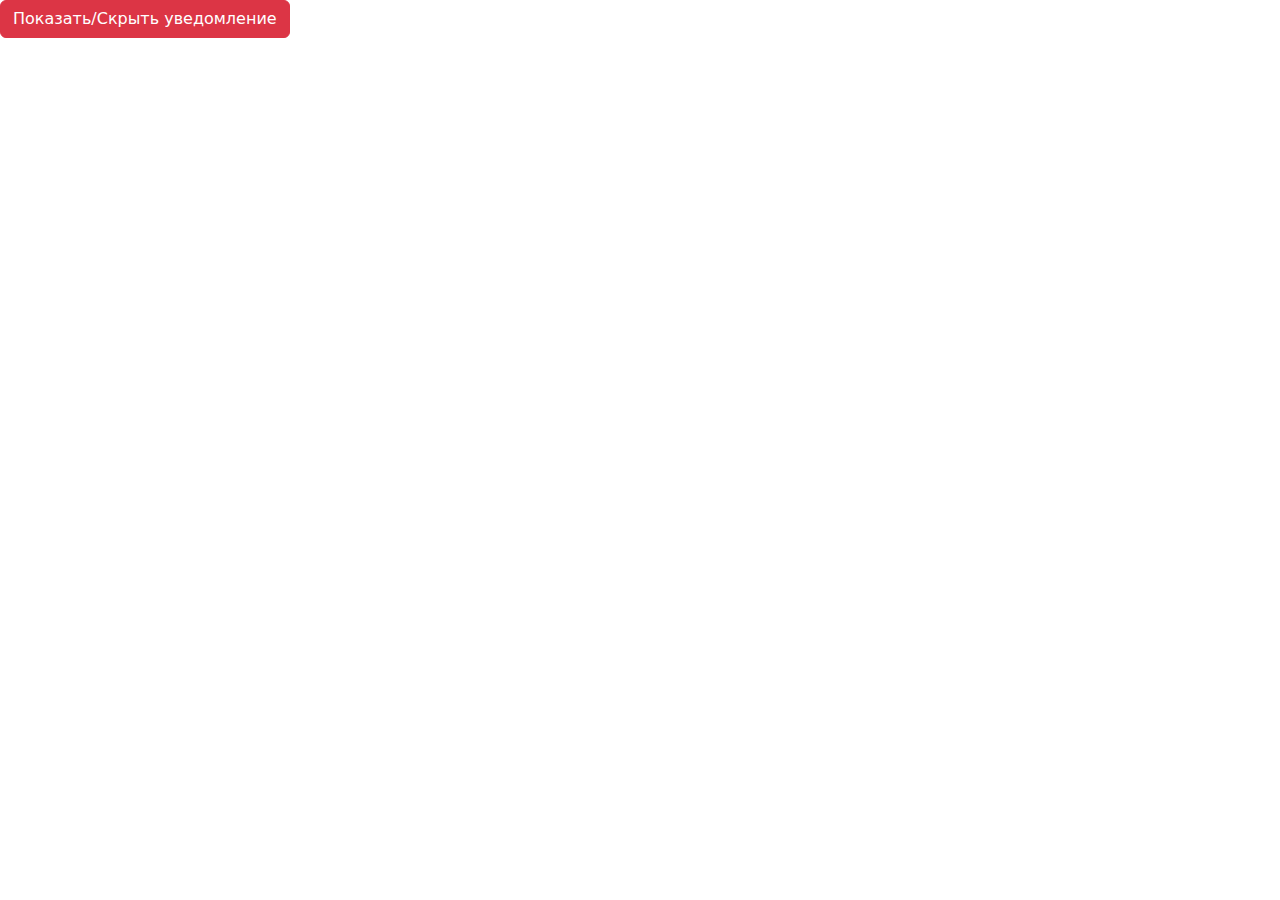
<file: test.html>
<!--<!DOCTYPE html>-->
<!--<html lang="en">-->
<!--<head>-->
<!--    <meta charset="UTF-8">-->
<!--    <meta name="viewport" content="width=device-width, initial-scale=1.0">-->
<!--    <title>Notification Box</title>-->
<!--    &lt;!&ndash; Подключаем стили Bootstrap &ndash;&gt;-->
<!--    <link href="https://cdn.jsdelivr.net/npm/bootstrap@5.0.2/dist/css/bootstrap.min.css" rel="stylesheet">-->
<!--    <style>-->
<!--        /* Дополнительные стили для улучшения внешнего вида блока */-->
<!--        body {-->
<!--            margin: 0;-->
<!--            padding: 0;-->
<!--        }-->
<!--        #notificationBox{-->
<!--            animation: fadeInOut 0.5s ease-in-out;-->
<!--        }-->
<!--        .notification-box {-->
<!--            position: fixed;-->
<!--            top: 0;-->
<!--            right: 0;-->
<!--            background-color: #f8d7da;-->
<!--            padding: 15px;-->
<!--            display: none;-->
<!--        }-->
<!--        .close-btn {-->
<!--            cursor: pointer;-->
<!--        }-->

<!--        @keyframes fadeInOut {-->
<!--            0% {-->
<!--                opacity: 0;-->
<!--                transform: translateY(-20px);-->
<!--            }-->
<!--            100% {-->
<!--                opacity: 1;-->
<!--                transform: translateY(0);-->
<!--            }-->
<!--            /*100% {*/-->
<!--            /*    opacity: 0;*/-->
<!--            /*    transform: translateY(-20px);*/-->
<!--            /*}*/-->
<!--        }-->
<!--    </style>-->
<!--</head>-->
<!--<body>-->
<!--&lt;!&ndash; Кнопка для открытия блока &ndash;&gt;-->
<!--<button type="button" class="btn btn-danger" onclick="toggleNotification()">-->
<!--    Показать/Скрыть уведомление-->
<!--</button>-->

<!--&lt;!&ndash; Блок уведомления &ndash;&gt;-->
<!--<div class="notification-box" id="notificationBox">-->
<!--    <div>-->
<!--        <span class="close-btn" onclick="hideNotification()">Закрыть</span>-->
<!--    </div>-->
<!--    <h5>Важное уведомление</h5>-->
<!--    <p>Lorem ipsum dolor sit amet, consectetur adipiscing elit. <a href="#">Ссылка</a></p>-->
<!--</div>-->
<!--&lt;!&ndash; Подключаем скрипты Bootstrap (необходимы для работы модальных окон) &ndash;&gt;-->
<!--<script src="https://cdn.jsdelivr.net/npm/bootstrap@5.0.2/dist/js/bootstrap.bundle.min.js"></script>-->
<!--<script>-->
<!--    let notificationBox = document.getElementById("notificationBox");-->

<!--    // Функции для отображения и скрытия блока-->
<!--    function toggleNotification() {-->
<!--        if (notificationBox.style.display === "none" || notificationBox.style.display === "") {-->
<!--            showNotification();-->
<!--        } else {-->
<!--            hideNotification();-->
<!--        }-->
<!--    }-->

<!--    function showNotification() {-->
<!--        notificationBox.style.animationDirection = "normal";-->
<!--        notificationBox.style.animationPlayState = "running";-->
<!--        setTimeout(function() {-->
<!--                // notificationBox.style.display = "none";-->
<!--            //     notificationBox.style.animationDirection = "normal";-->
<!--                notificationBox.style.animationPlayState = "paused";-->
<!--            }, 500);-->
<!--        notificationBox.style.display = "block";-->

<!--    }-->

<!--    function hideNotification() {-->
<!--        notificationBox.style.animationDirection = "reverse";-->
<!--        notificationBox.style.animationPlayState = "running";-->
<!--        // После завершения анимации скрыть блок-->
<!--        setTimeout(function() {-->
<!--            notificationBox.style.display = "none";-->
<!--            // notificationBox.style.animationDirection = "normal";-->
<!--            // notificationBox.style.animationPlayState = "paused";-->
<!--        }, 500);-->
<!--    }-->
<!--</script>-->
<!--</body>-->
<!--</html>-->
<!DOCTYPE html>
<html lang="en">
<head>
    <meta charset="UTF-8">
    <meta name="viewport" content="width=device-width, initial-scale=1.0">
    <title>Notification Box</title>
    <!-- Подключаем стили Bootstrap -->
    <link href="https://cdn.jsdelivr.net/npm/bootstrap@5.0.2/dist/css/bootstrap.min.css" rel="stylesheet">
    <style>
        /* Дополнительные стили для улучшения внешнего вида блока */
        body {
            margin: 0;
            padding: 0;
        }
        .notification-box {
            position: fixed;
            top: 0;
            right: 0;
            background-color: #f8d7da;
            padding: 15px;
            display: none;
            transition: opacity 0.5s ease-in-out, transform 0.5s ease-in-out;
            opacity: 0;
            transform: translateY(-20px);
        }
        .close-btn {
            cursor: pointer;
        }
    </style>
</head>
<body>

<!-- Кнопка для открытия блока -->
<button type="button" class="btn btn-danger" onclick="toggleNotification()">
    Показать/Скрыть уведомление
</button>

<!-- Блок уведомления -->
<div class="notification-box" id="notificationBox">
    <div>
        <span class="close-btn" onclick="hideNotification()">Закрыть</span>
    </div>
    <h5>Важное уведомление</h5>
    <p>Lorem ipsum dolor sit amet, consectetur adipiscing elit. <a href="#">Ссылка</a></p>
</div>

<!-- Подключаем скрипты Bootstrap (необходимы для работы модальных окон) -->
<script src="https://cdn.jsdelivr.net/npm/bootstrap@5.0.2/dist/js/bootstrap.bundle.min.js"></script>

<script>
    let notificationBox = document.getElementById("notificationBox");

    // Функции для отображения и скрытия блока
    function toggleNotification() {
        if (notificationBox.style.opacity === "0" || notificationBox.style.opacity === "") {
            showNotification();
        } else {
            hideNotification();
        }
    }

    function showNotification() {
        notificationBox.style.display = "block";
        setTimeout(function() {
            notificationBox.style.opacity = "1";
            notificationBox.style.transform = "translateY(0)";
        }, 0);
    }

    function hideNotification() {
        notificationBox.style.opacity = "0";
        notificationBox.style.transform = "translateY(-20px)";
        setTimeout(function() {
            notificationBox.style.display = "none";
        }, 500);
    }
</script>
</body>
</html>
</file>
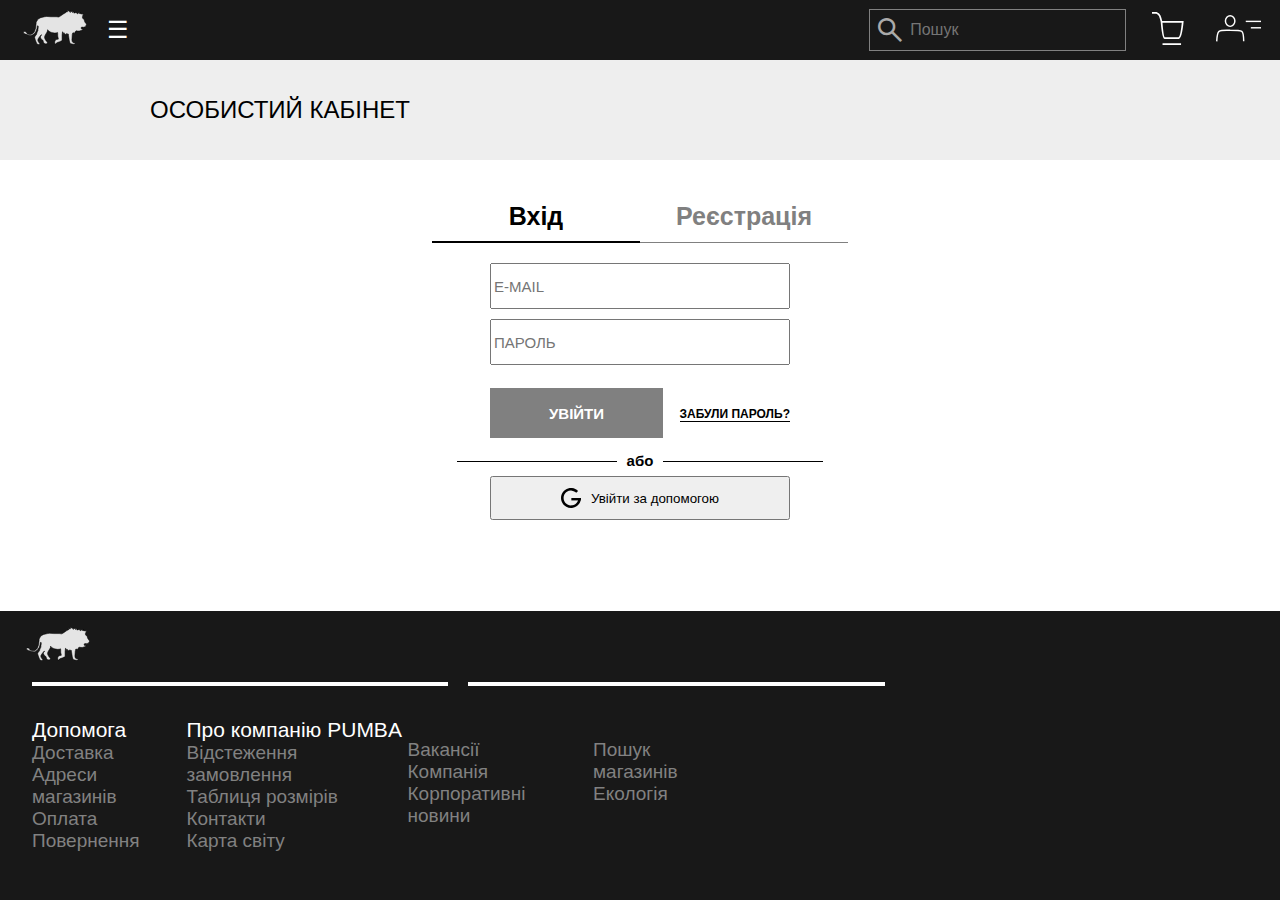
<file: pages/authorisation-page.html>
<!DOCTYPE html>
<html lang="en">
<head>
    <meta charset="UTF-8">
    <meta name="viewport"
          content="width=device-width, user-scalable=no, initial-scale=1.0, maximum-scale=1.0, minimum-scale=1.0">
    <meta http-equiv="X-UA-Compatible" content="ie=edge">
    <meta name="viewport" content="width=device-width, initial-scale=1.0">
    <title>Authorisation</title>
    <link href="https://cdn.jsdelivr.net/npm/bootstrap@5.3.2/dist/css/bootstrap.min.css" rel="stylesheet"
          integrity="sha384-T3c6CoIi6uLrA9TneNEoa7RxnatzjcDSCmG1MXxSR1GAsXEV/Dwwykc2MPK8M2HN" crossorigin="anonymous">
    <script src="https://cdn.jsdelivr.net/npm/bootstrap@5.3.2/dist/js/bootstrap.bundle.min.js"
            integrity="sha384-C6RzsynM9kWDrMNeT87bh95OGNyZPhcTNXj1NW7RuBCsyN/o0jlpcV8Qyq46cDfL"
            crossorigin="anonymous"></script>
    <link rel="stylesheet" href="../css/index.css">
    <link rel="script" href="../js/script.js">
    <link rel="icon" href="../pics/pumba.svg">
    <link rel="stylesheet" href="https://fonts.googleapis.com/css2?family=Material+Symbols+Outlined:opsz,wght,FILL,GRAD@20..48,100..700,0..1,-50..200" />
    <link rel="stylesheet" href="https://fonts.googleapis.com/css2?family=Material+Symbols+Outlined:opsz,wght,FILL,GRAD@24,400,0,0" />
</head>
<body>
<header class="header">
    <div class="header_main">
        <!--logo without picture-->
        <div class="logo_div">
            <a href="../index.html" class="logo"><img src="../pics/pumba.svg" class="logo_pumba" alt="need pumba"> </a>
            <div class="menu-icon" id="menu-icon">&#9776;</div>
        </div>
        <!--navigation-->
        <div class="nav">
            <a href="#" class="nav_item_div" id="nav_item_div1"><span class="nav_item"
                                                                      id="nav_item1"> Чоловіки </span></a>
            <a href="#" class="nav_item_div" id="nav_item_div2"><span class="nav_item" id="nav_item2"> Жінки </span></a>
            <a href="#" class="nav_item_div" id="nav_item_div3"><span class="nav_item" id="nav_item3"> Діти </span></a>
            <a href="#" class="nav_item_div" id="nav_item_div4"><span class="nav_item"
                                                                      id="nav_item4"> Колекція </span></a>
            <a href="#" class="nav_item_div" id="nav_item_div5"><span class="nav_item" id="nav_item5"> Спорт </span></a>
            <a href="#" class="nav_item_div" id="nav_item_div6"><span class="nav_item" id="nav_item6"> Технології </span></a>
            <a href="#" class="nav_item_div" id="nav_item_div7"><span class="nav_item" id="nav_item7"> Розпродаж </span></a>
        </div>
        <div class="search">
            <label class="header_label">
                <span class="material-symbols-outlined lupa">
                    search
                </span>
                <input class="header_input" type="search" placeholder="Пошук">
            </label>
            <div class="nav_icons">
                <button class="nav_button_icon"><img src="../pics/shop.svg" alt="" width="32" id="market_btn"
                                                     onclick="toggleMarket()"></button>
                <button class="nav_button_icon"><img src="../pics/person.svg" alt="" width="45" id="acc_btn"
                                                     onclick="toggleNotification()"></button>
            </div>
        </div>
    </div>
    <div class="header_description">
        <div class="nav_more" id="nav_more1">
            <div class="description_column_main">
                <a href="#" class="nav_more_item_main">Новини</a>
                <a href="#" class="nav_more_item_main">Теплі речі</a>
                <a href="#" class="nav_more_item_main">Хіти продажів</a>
                <a href="#" class="nav_more_item_main">Останні розміри</a>
            </div>
            <div class="description_columns">
                <a href="#" class="nav_more_item_header">Взуття</a>
                <a href="#" class="nav_more_item">Кросівки</a>
                <a href="#" class="nav_more_item">Кеди</a>
                <a href="#" class="nav_more_item">Зимові коросівки</a>
                <a href="#" class="nav_more_item">Автоспорт</a>
                <a href="#" class="nav_more_item">Бутси</a>
                <a href="#" class="nav_more_item">Для бігу</a>
                <a href="#" class="nav_more_item">Для тренувань</a>
                <a href="#" class="nav_more_item">Для баскетболу</a>
                <a href="#" class="nav_more_item">Шльопанці та сандалі</a>
            </div>
            <div class="description_columns">
                <a href="#" class="nav_more_item_header">Одяг</a>
                <a href="#" class="nav_more_item">Штани</a>
                <a href="#" class="nav_more_item">Куртки</a>
                <a href="#" class="nav_more_item">Легінси</a>
                <a href="#" class="nav_more_item">Олімпійки</a>
                <a href="#" class="nav_more_item">Поло</a>
                <a href="#" class="nav_more_item">Спортивні костюми</a>
                <a href="#" class="nav_more_item">Толстовки і худі</a>
                <a href="#" class="nav_more_item">Футболки і майки</a>
            </div>
            <div class="description_columns">
                <a href="#" class="nav_more_item_header">Аксесуари</a>
                <a href="#" class="nav_more_item">Головні убори</a>
                <a href="#" class="nav_more_item">Маски</a>
                <a href="#" class="nav_more_item">Рюкзаки</a>
                <a href="#" class="nav_more_item">Спортивні аксесуари</a>
                <a href="#" class="nav_more_item">Сумки</a>
                <a href="#" class="nav_more_item">Теплі аксесуари</a>
                <a href="#" class="nav_more_item">Рукавички</a>
            </div>
            <div class="description_columns">
                <a href="#" class="nav_more_item_header">Спорт</a>
                <a href="#" class="nav_more_item">Автоспорт</a>
                <a href="#" class="nav_more_item">Баскетбол</a>
                <a href="#" class="nav_more_item">Біг</a>
                <a href="#" class="nav_more_item">Плавання</a>
                <a href="#" class="nav_more_item">Тренінг</a>
                <a href="#" class="nav_more_item">Футбол</a>
            </div>
        </div>
        <div class="nav_more" id="nav_more2">
            <div class="description_column_main">
                <a href="#" class="nav_more_item_main">Новини</a>
                <a href="#" class="nav_more_item_main">Теплі речі</a>
                <a href="#" class="nav_more_item_main">Хіти продажів</a>
                <a href="#" class="nav_more_item_main">Останні розміри</a>
            </div>
            <div class="description_columns">
                <a href="#" class="nav_more_item_header">Взуття</a>
                <a href="#" class="nav_more_item">Кросівки</a>
                <a href="#" class="nav_more_item">Кеди</a>
                <a href="#" class="nav_more_item">Зимові коросівки</a>
                <a href="#" class="nav_more_item">Автоспорт</a>
                <a href="#" class="nav_more_item">Для бігу</a>
                <a href="#" class="nav_more_item">Для тренувань</a>
                <a href="#" class="nav_more_item">Шльопанці та сандалі</a>
                <a href="#" class="nav_more_item">Для баскетболу</a>
                <a href="#" class="nav_more_item">Бутси</a>
            </div>
            <div class="description_columns">
                <a href="#" class="nav_more_item_header">Одяг</a>
                <a href="#" class="nav_more_item">Штани</a>
                <a href="#" class="nav_more_item">Куртки</a>
                <a href="#" class="nav_more_item">Легінси</a>
                <a href="#" class="nav_more_item">Олімпійки</a>
                <a href="#" class="nav_more_item">Сукні і спідниці</a>
                <a href="#" class="nav_more_item">Спортивні костюми</a>
                <a href="#" class="nav_more_item">Толстовки і худі</a>
                <a href="#" class="nav_more_item">Топи і бра</a>
                <a href="#" class="nav_more_item">Футболки і майки</a>
                <a href="#" class="nav_more_item">Шорти</a>
                <a href="#" class="nav_more_item">Шкарпетки</a>
            </div>
            <div class="description_columns">
                <a href="#" class="nav_more_item_header">Аксесуари</a>
                <a href="#" class="nav_more_item">Головні убори</a>
                <a href="#" class="nav_more_item">Рюкзаки</a>
                <a href="#" class="nav_more_item">Спортивні аксесуари</a>
                <a href="#" class="nav_more_item">Сумки</a>
                <a href="#" class="nav_more_item">Теплі аксесуари</a>
                <a href="#" class="nav_more_item">Рукавички</a>
            </div>
            <div class="description_columns">
                <a href="#" class="nav_more_item_header">Спорт</a>
                <a href="#" class="nav_more_item">Автоспорт</a>
                <a href="#" class="nav_more_item">Баскетбол</a>
                <a href="#" class="nav_more_item">Біг</a>
                <a href="#" class="nav_more_item">Плавання</a>
                <a href="#" class="nav_more_item">Тренінг</a>
                <a href="#" class="nav_more_item">Футбол</a>
            </div>
        </div>
        <div class="nav_more" id="nav_more3">
            <div class="description_column_main">
                <a href="#" class="nav_more_item_main">Новини</a>
                <a href="#" class="nav_more_item_main">Теплі речі</a>
                <a href="#" class="nav_more_item_main">Ексклюзивно</a>
                <a href="#" class="nav_more_item_main">Останні розміри</a>
            </div>
            <div class="description_columns">
                <a href="#" class="nav_more_item_header">Хлопчики</a>
                <a href="#" class="nav_more_item">Взуття</a>
                <a href="#" class="nav_more_item">Одяг</a>
                <a href="#" class="nav_more_item">Аксесуари</a>
            </div>
            <div class="description_columns">
                <a href="#" class="nav_more_item_header">Двічата</a>
                <a href="#" class="nav_more_item">Взуття</a>
                <a href="#" class="nav_more_item">Одяг</a>
                <a href="#" class="nav_more_item">Аксесуари</a>
                <a href="#" class="nav_more_item"></a>
            </div>
            <div class="description_columns">
                <a href="#" class="nav_more_item_header">Колекції</a>
                <a href="#" class="nav_more_item">Mini paws</a>
                <a href="#" class="nav_more_item">Футбол</a>
            </div>
            <div class="description_columns">
                <a href="#" class="nav_more_item_header">Товари за віком</a>
                <a href="#" class="nav_more_item">Діти 0-4 роки</a>
                <a href="#" class="nav_more_item">Діти 4-8 років</a>
                <a href="#" class="nav_more_item">Діти 8-16 років</a>
            </div>
            <div class="description_columns">
                <a href="#" class="nav_more_item_header">За віком</a>
                <a href="#" class="nav_more_item">Хлопчики 0-4 роки</a>
                <a href="#" class="nav_more_item">Хлопчики 4-8 років</a>
                <a href="#" class="nav_more_item">Хлопчики 8-16 років</a>
            </div>
            <div class="description_columns">
                <a href="#" class="nav_more_item_header">За віком</a>
                <a href="#" class="nav_more_item">Двічата 0-4 роки</a>
                <a href="#" class="nav_more_item">Двічата 4-8 років</a>
                <a href="#" class="nav_more_item">Двічата 8-16 років</a>
            </div>
        </div>
        <div class="nav_more" id="nav_more4">
            <div class="description_columns">
                <a href="#" class="nav_more_item_header">Select</a>
                <a href="#" class="nav_more_item">MMQ</a>
                <a href="#" class="nav_more_item">PUMA X LEMLEM</a>
                <a href="#" class="nav_more_item">PUMA X LIBERTY</a>
                <a href="#" class="nav_more_item">PUMA X LUXE SPORT</a>
                <a href="#" class="nav_more_item">PUMA X STAPLE</a>
                <a href="#" class="nav_more_item">PUMA X SPONGEBOB</a>
                <a href="#" class="nav_more_item">PUMA X PERKS AND MINI</a>
                <a href="#" class="nav_more_item">PUMA X RHUIGI</a>
                <a href="#" class="nav_more_item">PUMA X RIPNDIP</a>
                <a href="#" class="nav_more_item">PUMA X YONA</a>
                <a href="#" class="nav_more_item">Velophais</a>
                <a href="#" class="nav_more_item">Select Outlet</a>
            </div>
            <div class="description_columns">
                <a href="#" class="nav_more_item_header">Lifestyle</a>
                <a href="#" class="nav_more_item">SLIPSTREAM & CALI</a>
                <a href="#" class="nav_more_item">Cali</a>
                <a href="#" class="nav_more_item">Complete</a>
                <a href="#" class="nav_more_item">DARE TO</a>
                <a href="#" class="nav_more_item">DOWNTOWN</a>
                <a href="#" class="nav_more_item">Infuse</a>
                <a href="#" class="nav_more_item">Mayze</a>
                <a href="#" class="nav_more_item">NAVI</a>
                <a href="#" class="nav_more_item">PALERMO</a>
                <a href="#" class="nav_more_item">Rider Pack</a>
                <a href="#" class="nav_more_item">RS</a>
                <a href="#" class="nav_more_item">T7</a>
                <a href="#" class="nav_more_item">Екологічні матеріали</a>
            </div>
        </div>
        <div class="nav_more" id="nav_more5">
            <div class="description_columns">
                <a href="#" class="nav_more_item_header">Автоспорт</a>
                <a href="#" class="nav_more_item">BMW Motorsport</a>
                <a href="#" class="nav_more_item">Mercedes AMG Petronas</a>
                <a href="#" class="nav_more_item">Porsche Legacy</a>
                <a href="#" class="nav_more_item">Scuderia Ferrari</a>
            </div>
            <div class="description_columns">
                <a href="#" class="nav_more_item_header">Футбол</a>
                <a href="#" class="nav_more_item">Мілан</a>
                <a href="#" class="nav_more_item">Шахтар</a>
                <a href="#" class="nav_more_item">Faster Football</a>
                <a href="#" class="nav_more_item">Manchester City</a>
                <a href="#" class="nav_more_item">Neymar Jr</a>
                <a href="#" class="nav_more_item">ORBITA</a>
            </div>
            <div class="description_columns">
                <a href="#" class="nav_more_item_header">Біг і Тренінг</a>
                <a href="#" class="nav_more_item">Puma Fit</a>
                <a href="#" class="nav_more_item">First Mile</a>
                <a href="#" class="nav_more_item">Nitro</a>
                <a href="#" class="nav_more_item">Studio</a>
                <a href="#" class="nav_more_item">SEASONS</a>
                <a href="#" class="nav_more_item">Studio Foundation</a>
                <a href="#" class="nav_more_item">Elite Run</a>
            </div>
            <div class="description_columns">
                <a href="#" class="nav_more_item_header">Баскетбол</a>
                <a href="#" class="nav_more_item">MB.02</a>
                <a href="#" class="nav_more_item">All-Pro Nitro</a>
                <a href="#" class="nav_more_item">Trash Talk</a>
            </div>
        </div>
        <div class="nav_more" id="nav_more6">
            <div class="description_columns">
                <a href="#" class="nav_more_item_header">Nitro</a>
                <a href="#" class="nav_more_item">dryCELL</a>
                <a href="#" class="nav_more_item">PROFOAM</a>
                <a href="#" class="nav_more_item">windCELL</a>
                <a href="#" class="nav_more_item">evoKNIT</a>
            </div>
            <div class="description_columns">
                <a href="#" class="nav_more_item_header">Better Cotton Initiative</a>
                <a href="#" class="nav_more_item">WARMCELL</a>
                <a href="#" class="nav_more_item">RAINCELL</a>
                <a href="#" class="nav_more_item">SOFTFOAM+</a>
                <a href="#" class="nav_more_item">EVA</a>
            </div>
            <div class="description_columns">
                <a href="#" class="nav_more_item_header">Шкіра</a>
                <a href="#" class="nav_more_item">CLOUDSPUN</a>
                <a href="#" class="nav_more_item">ULTRAWEAVE</a>
            </div>
        </div>
        <div class="nav_more" id="nav_more7">
            <div class="description_column_main">
                <a href="#" class="nav_more_item_main">Останні розміри</a>
            </div>
            <div class="description_columns">
                <a href="#" class="nav_more_item_header">Чоловіки</a>
                <a href="#" class="nav_more_item">Взуття</a>
                <a href="#" class="nav_more_item">Одяг</a>
                <a href="#" class="nav_more_item">Аксесуари</a>
            </div>
            <div class="description_columns">
                <a href="#" class="nav_more_item_header">Жінки</a>
                <a href="#" class="nav_more_item">Взуття</a>
                <a href="#" class="nav_more_item">Одяг</a>
                <a href="#" class="nav_more_item">Аксесуари</a>
            </div>
            <div class="description_columns">
                <a href="#" class="nav_more_item_header">Діти</a>
                <a href="#" class="nav_more_item">Взуття</a>
                <a href="#" class="nav_more_item">Одяг</a>
                <a href="#" class="nav_more_item">Аксесуари</a>
            </div>
        </div>
    </div>
    <div class="menu-list" id="menu-list" style="display:none;">
        <a href="#" class="nav_item_div"><span class="nav_item"> Чоловіки </span></a>
        <a href="#" class="nav_item_div"><span class="nav_item"> Жінки </span></a>
        <a href="#" class="nav_item_div"><span class="nav_item"> Діти </span></a>
        <a href="#" class="nav_item_div"><span class="nav_item"> Колекція </span></a>
        <a href="#" class="nav_item_div"><span class="nav_item"> Спорт </span></a>
        <a href="#" class="nav_item_div"><span class="nav_item"> Технології </span></a>
        <a href="#" class="nav_item_div"><span class="nav_item"> Розпродаж </span></a>
    </div>
    <div class="account_div p-3" id="acc_div" style="">
        <div class="acc_info">
            <div class="account_head">
                <span id="acc_header">Швидкі посилання</span>
                <button class="btn-krestik" id="btn-krestik-acc"><img src="../pics/krestik.svg" alt="none"
                                                                      onclick="hideNotification()"></button>
            </div>
            <div class="account_info">
                <a href="../pages/authorisation-page.html">
                    <div class="account_element">Особистий кабінет</div>
                </a>
                <a href="#">
                    <div class="account_element">Знайти кабінет</div>
                </a>
                <a href="#">
                    <div class="account_element">Повернення</div>
                </a>
                <a href="#">
                    <div class="account_element">Допомога</div>
                </a>
                <a href="#">
                    <div class="account_element">Вакансії</div>
                </a>
                <a href="#">
                    <div class="account_element">Мова</div>
                </a>
            </div>
            <form action="../pages/authorisation-page.html">
                <button class="acc_button">Вхід</button>
            </form>
            <div class="no_acc">
                <span id="text_no_acc">Немає аккаунту?</span>
                <a href="../pages/authorisation-page.html">
                    <div id="link_no_acc">ЗАРЕЄСТРУВАТИСЯ</div>
                </a>
            </div>
        </div>
    </div>
    <div class="market" id="market_div" style="display:none;">
        <div class="market_div">
            <div class="market-el-div">
                <span id="ur-basket">ВАШ КОШИК(0)</span>
                <button class="btn-krestik" id="btn-krestik-shop"><img src="../pics/krestik.svg" alt="none"
                                                                       onclick="hideMarket()"></button>
            </div>
            <span id="market-text">Ваш кошик порожній</span>
            <div class="basket"></div>
        </div>
    </div>
</header>
<div class="content">
    <div class="space-under-header"></div>
    <div class="nadpis"><span id="nadpis">ОСОБИСТИЙ КАБІНЕТ</span></div>
    <div id="space">
        <div class="auntification">
            <div class="choose">
                <span class="text" id="login">Вхід</span>
                <span class="text" id="registr">Реєстрація</span>
            </div>
            <div class="lbl-n-btn">
                <div class="pole" id="pole-for-login">
                    <label class="input">
                        <input class="label-input" type="email" placeholder="E-MAIL">
                    </label>
                    <label class="input">
                        <input class="label-input" type="password" placeholder="ПАРОЛЬ">
                    </label>
                </div>
                <div class="pole" id="pole-for-registr">
                    <label class="input">
                        <input class="label-input" type="text" placeholder="ІМ'Я">
                    </label>
                    <label class="input">
                        <input class="label-input" type="text" placeholder="ПРІЗВИЩЕ">
                    </label>
                    <label class="input">
                        <input class="label-input" type="email" placeholder="E-MAIL">
                    </label>
                    <label class="input">
                        <input class="label-input" type="password" placeholder="ПАРОЛЬ">
                    </label>
                    <label class="input">
                        <input class="label-input" type="password" placeholder="ПОВТОРІТЬ ПАРОЛЬ">
                    </label>
                </div>
                <div class="buttons">
                    <div id="for-log">
                        <button class="autor-buttons btn-primary" id="uviti-acc" type="submit">УВІЙТИ</button>
                        <div class="div-forgot">
                            <a href="#" id="forgot">ЗАБУЛИ ПАРОЛЬ?</a>
                        </div>
                    </div>
                    <div id="for-reg">
                        <button class="autor-buttons btn-primary" id="create-acc" type="submit">СТВОРИТИ АКАУНТ</button>
                    </div>
                </div>
            </div>
            <div class="abo">
                <div class="line_author"></div>
                <div id="abo">або</div>
                <div class="line_author"></div>
            </div>
            <div id="another_button">
                <button id="another"><img src="../pics/google.svg" id="img-dop-acs" alt="">Увійти за допомогою</button>
            </div>
        </div>
    </div>
</div>
<footer class="footer">
    <!--copyright-->
    <div class="div_footer">
        <div class="logo_div">
            <a href="" class="logo"><img src="../pics/pumba.svg" class="logo_pumba" alt="need pumba"> </a>
        </div>
        <div class="div_line">
            <div class="line">
            </div>
            <div class="line">
            </div>
        </div>
        <div class="helper">
            <div class="helper1">
                <span class="support">Допомога</span>
                <div class="support_items">
                    <a href="" class="helper_item">Доставка</a>
                    <a href="" class="helper_item">Адреси магазинів</a>
                    <a href="" class="helper_item">Оплата</a>
                    <a href="" class="helper_item">Повернення</a>
                </div>
            </div>
            <div class="helper2">
                <span class="support">Про компанію PUMBA</span>
                <div class="about">
                    <a href="" class="helper_item">Відстеження замовлення</a>
                    <a href="" class="helper_item">Таблиця розмірів</a>
                    <a href="" class="helper_item">Контакти</a>
                    <a href="" class="helper_item">Карта світу</a>
                </div>
            </div>
            <div class="another1">
                <div class="skip"></div>
                <a href="" class="helper_item">Вакансії</a>
                <a href="" class="helper_item">Компанія</a>
                <a href="" class="helper_item">Корпоративні новини</a>
            </div>
            <div class="another2">
                <div class="skip"></div>
                <a href="" class="helper_item">Пошук магазинів</a>
                <a href="" class="helper_item">Екологія</a>
            </div>
        </div>
    </div>
</footer>
<script src="../js/script.js"></script>
<script src="../js/script-for-auth.js"></script>
</body>
</html>
</file>
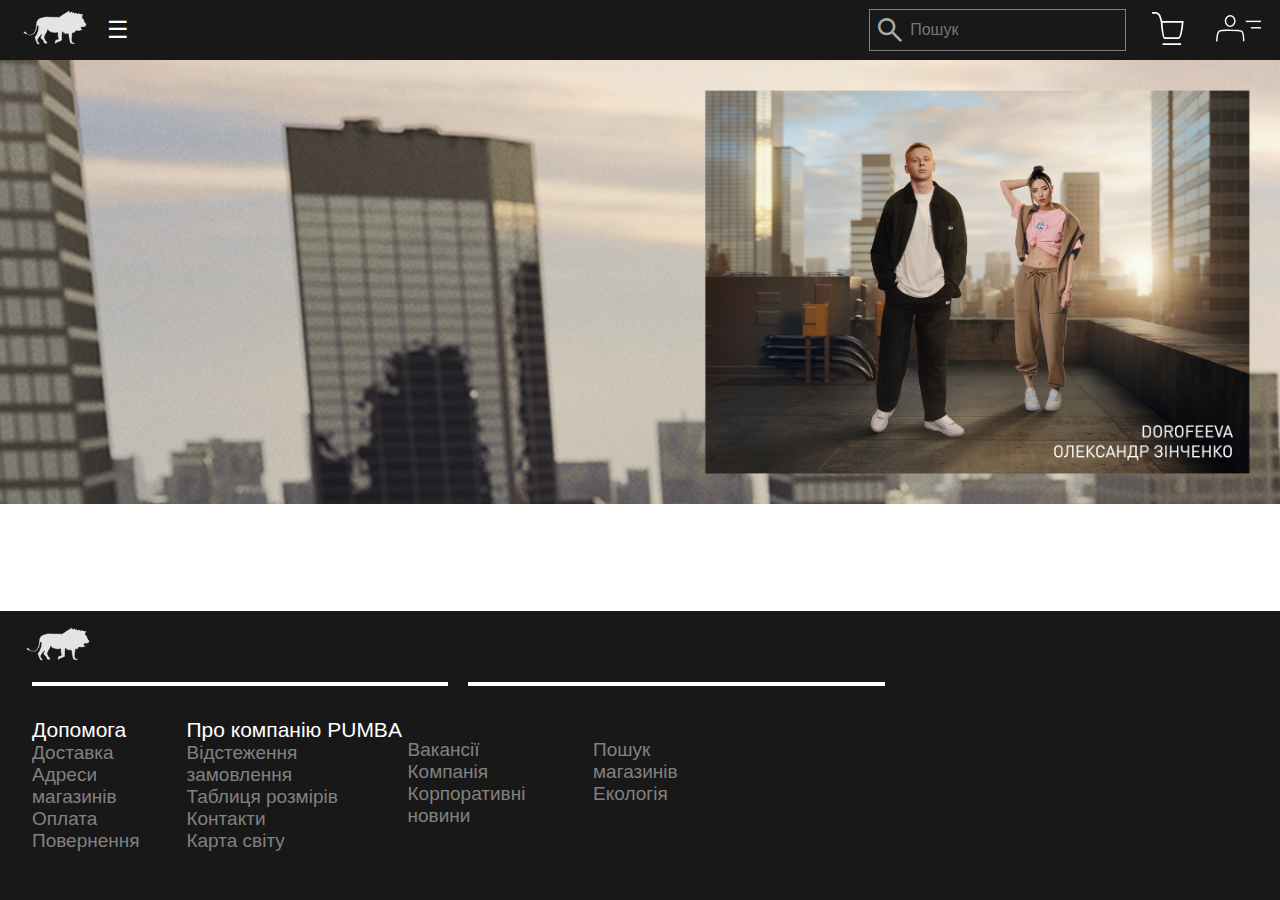
<file: pages/firstCollection.html>
<!DOCTYPE html>
<html lang="en">
<head>
    <meta charset="UTF-8">
    <meta name="viewport"
          content="width=device-width, user-scalable=no, initial-scale=1.0, maximum-scale=1.0, minimum-scale=1.0">
    <meta http-equiv="X-UA-Compatible" content="ie=edge">
    <meta name="viewport" content="width=device-width, initial-scale=1.0">
    <title>First Collection</title>
    <link href="https://cdn.jsdelivr.net/npm/bootstrap@5.3.2/dist/css/bootstrap.min.css" rel="stylesheet"
          integrity="sha384-T3c6CoIi6uLrA9TneNEoa7RxnatzjcDSCmG1MXxSR1GAsXEV/Dwwykc2MPK8M2HN" crossorigin="anonymous">
    <script src="https://cdn.jsdelivr.net/npm/bootstrap@5.3.2/dist/js/bootstrap.bundle.min.js"
            integrity="sha384-C6RzsynM9kWDrMNeT87bh95OGNyZPhcTNXj1NW7RuBCsyN/o0jlpcV8Qyq46cDfL"
            crossorigin="anonymous"></script>
    <link rel="stylesheet" href="../css/index.css">
    <link rel="script" href="../js/script.js">
    <link rel="icon" href="../pics/pumba.svg">
    <link rel="stylesheet" href="https://fonts.googleapis.com/css2?family=Material+Symbols+Outlined:opsz,wght,FILL,GRAD@20..48,100..700,0..1,-50..200" />
    <link rel="stylesheet" href="https://fonts.googleapis.com/css2?family=Material+Symbols+Outlined:opsz,wght,FILL,GRAD@24,400,0,0" />
</head>
<body>
<header class="header">
    <div class="header_main">
        <!--logo without picture-->
        <div class="logo_div">
            <a href="../index.html" class="logo"><img src="../pics/pumba.svg" class="logo_pumba" alt="need pumba"> </a>
            <div class="menu-icon" id="menu-icon">&#9776;</div>
        </div>
        <!--navigation-->
        <div class="nav">
            <a href="#" class="nav_item_div" id="nav_item_div1"><span class="nav_item"
                                                                      id="nav_item1"> Чоловіки </span></a>
            <a href="#" class="nav_item_div" id="nav_item_div2"><span class="nav_item" id="nav_item2"> Жінки </span></a>
            <a href="#" class="nav_item_div" id="nav_item_div3"><span class="nav_item" id="nav_item3"> Діти </span></a>
            <a href="#" class="nav_item_div" id="nav_item_div4"><span class="nav_item"
                                                                      id="nav_item4"> Колекція </span></a>
            <a href="#" class="nav_item_div" id="nav_item_div5"><span class="nav_item" id="nav_item5"> Спорт </span></a>
            <a href="#" class="nav_item_div" id="nav_item_div6"><span class="nav_item" id="nav_item6"> Технології </span></a>
            <a href="#" class="nav_item_div" id="nav_item_div7"><span class="nav_item" id="nav_item7"> Розпродаж </span></a>
        </div>
        <div class="search">
            <label class="header_label">
                <span class="material-symbols-outlined lupa">
                    search
                </span>
                <input class="header_input" type="search" placeholder="Пошук">
            </label>
            <div class="nav_icons">
                <button class="nav_button_icon"><img src="../pics/shop.svg" alt="" width="32" id="market_btn"
                                                     onclick="toggleMarket()"></button>
                <button class="nav_button_icon"><img src="../pics/person.svg" alt="" width="45" id="acc_btn"
                                                     onclick="toggleNotification()"></button>
            </div>
        </div>
    </div>
    <div class="header_description">
        <div class="nav_more" id="nav_more1">
            <div class="description_column_main">
                <a href="#" class="nav_more_item_main">Новини</a>
                <a href="#" class="nav_more_item_main">Теплі речі</a>
                <a href="#" class="nav_more_item_main">Хіти продажів</a>
                <a href="#" class="nav_more_item_main">Останні розміри</a>
            </div>
            <div class="description_columns">
                <a href="#" class="nav_more_item_header">Взуття</a>
                <a href="#" class="nav_more_item">Кросівки</a>
                <a href="#" class="nav_more_item">Кеди</a>
                <a href="#" class="nav_more_item">Зимові коросівки</a>
                <a href="#" class="nav_more_item">Автоспорт</a>
                <a href="#" class="nav_more_item">Бутси</a>
                <a href="#" class="nav_more_item">Для бігу</a>
                <a href="#" class="nav_more_item">Для тренувань</a>
                <a href="#" class="nav_more_item">Для баскетболу</a>
                <a href="#" class="nav_more_item">Шльопанці та сандалі</a>
            </div>
            <div class="description_columns">
                <a href="#" class="nav_more_item_header">Одяг</a>
                <a href="#" class="nav_more_item">Штани</a>
                <a href="#" class="nav_more_item">Куртки</a>
                <a href="#" class="nav_more_item">Легінси</a>
                <a href="#" class="nav_more_item">Олімпійки</a>
                <a href="#" class="nav_more_item">Поло</a>
                <a href="#" class="nav_more_item">Спортивні костюми</a>
                <a href="#" class="nav_more_item">Толстовки і худі</a>
                <a href="#" class="nav_more_item">Футболки і майки</a>
            </div>
            <div class="description_columns">
                <a href="#" class="nav_more_item_header">Аксесуари</a>
                <a href="#" class="nav_more_item">Головні убори</a>
                <a href="#" class="nav_more_item">Маски</a>
                <a href="#" class="nav_more_item">Рюкзаки</a>
                <a href="#" class="nav_more_item">Спортивні аксесуари</a>
                <a href="#" class="nav_more_item">Сумки</a>
                <a href="#" class="nav_more_item">Теплі аксесуари</a>
                <a href="#" class="nav_more_item">Рукавички</a>
            </div>
            <div class="description_columns">
                <a href="#" class="nav_more_item_header">Спорт</a>
                <a href="#" class="nav_more_item">Автоспорт</a>
                <a href="#" class="nav_more_item">Баскетбол</a>
                <a href="#" class="nav_more_item">Біг</a>
                <a href="#" class="nav_more_item">Плавання</a>
                <a href="#" class="nav_more_item">Тренінг</a>
                <a href="#" class="nav_more_item">Футбол</a>
            </div>
        </div>
        <div class="nav_more" id="nav_more2">
            <div class="description_column_main">
                <a href="#" class="nav_more_item_main">Новини</a>
                <a href="#" class="nav_more_item_main">Теплі речі</a>
                <a href="#" class="nav_more_item_main">Хіти продажів</a>
                <a href="#" class="nav_more_item_main">Останні розміри</a>
            </div>
            <div class="description_columns">
                <a href="#" class="nav_more_item_header">Взуття</a>
                <a href="#" class="nav_more_item">Кросівки</a>
                <a href="#" class="nav_more_item">Кеди</a>
                <a href="#" class="nav_more_item">Зимові коросівки</a>
                <a href="#" class="nav_more_item">Автоспорт</a>
                <a href="#" class="nav_more_item">Для бігу</a>
                <a href="#" class="nav_more_item">Для тренувань</a>
                <a href="#" class="nav_more_item">Шльопанці та сандалі</a>
                <a href="#" class="nav_more_item">Для баскетболу</a>
                <a href="#" class="nav_more_item">Бутси</a>
            </div>
            <div class="description_columns">
                <a href="#" class="nav_more_item_header">Одяг</a>
                <a href="#" class="nav_more_item">Штани</a>
                <a href="#" class="nav_more_item">Куртки</a>
                <a href="#" class="nav_more_item">Легінси</a>
                <a href="#" class="nav_more_item">Олімпійки</a>
                <a href="#" class="nav_more_item">Сукні і спідниці</a>
                <a href="#" class="nav_more_item">Спортивні костюми</a>
                <a href="#" class="nav_more_item">Толстовки і худі</a>
                <a href="#" class="nav_more_item">Топи і бра</a>
                <a href="#" class="nav_more_item">Футболки і майки</a>
                <a href="#" class="nav_more_item">Шорти</a>
                <a href="#" class="nav_more_item">Шкарпетки</a>
            </div>
            <div class="description_columns">
                <a href="#" class="nav_more_item_header">Аксесуари</a>
                <a href="#" class="nav_more_item">Головні убори</a>
                <a href="#" class="nav_more_item">Рюкзаки</a>
                <a href="#" class="nav_more_item">Спортивні аксесуари</a>
                <a href="#" class="nav_more_item">Сумки</a>
                <a href="#" class="nav_more_item">Теплі аксесуари</a>
                <a href="#" class="nav_more_item">Рукавички</a>
            </div>
            <div class="description_columns">
                <a href="#" class="nav_more_item_header">Спорт</a>
                <a href="#" class="nav_more_item">Автоспорт</a>
                <a href="#" class="nav_more_item">Баскетбол</a>
                <a href="#" class="nav_more_item">Біг</a>
                <a href="#" class="nav_more_item">Плавання</a>
                <a href="#" class="nav_more_item">Тренінг</a>
                <a href="#" class="nav_more_item">Футбол</a>
            </div>
        </div>
        <div class="nav_more" id="nav_more3">
            <div class="description_column_main">
                <a href="#" class="nav_more_item_main">Новини</a>
                <a href="#" class="nav_more_item_main">Теплі речі</a>
                <a href="#" class="nav_more_item_main">Ексклюзивно</a>
                <a href="#" class="nav_more_item_main">Останні розміри</a>
            </div>
            <div class="description_columns">
                <a href="#" class="nav_more_item_header">Хлопчики</a>
                <a href="#" class="nav_more_item">Взуття</a>
                <a href="#" class="nav_more_item">Одяг</a>
                <a href="#" class="nav_more_item">Аксесуари</a>
            </div>
            <div class="description_columns">
                <a href="#" class="nav_more_item_header">Двічата</a>
                <a href="#" class="nav_more_item">Взуття</a>
                <a href="#" class="nav_more_item">Одяг</a>
                <a href="#" class="nav_more_item">Аксесуари</a>
                <a href="#" class="nav_more_item"></a>
            </div>
            <div class="description_columns">
                <a href="#" class="nav_more_item_header">Колекції</a>
                <a href="#" class="nav_more_item">Mini paws</a>
                <a href="#" class="nav_more_item">Футбол</a>
            </div>
            <div class="description_columns">
                <a href="#" class="nav_more_item_header">Товари за віком</a>
                <a href="#" class="nav_more_item">Діти 0-4 роки</a>
                <a href="#" class="nav_more_item">Діти 4-8 років</a>
                <a href="#" class="nav_more_item">Діти 8-16 років</a>
            </div>
            <div class="description_columns">
                <a href="#" class="nav_more_item_header">За віком</a>
                <a href="#" class="nav_more_item">Хлопчики 0-4 роки</a>
                <a href="#" class="nav_more_item">Хлопчики 4-8 років</a>
                <a href="#" class="nav_more_item">Хлопчики 8-16 років</a>
            </div>
            <div class="description_columns">
                <a href="#" class="nav_more_item_header">За віком</a>
                <a href="#" class="nav_more_item">Двічата 0-4 роки</a>
                <a href="#" class="nav_more_item">Двічата 4-8 років</a>
                <a href="#" class="nav_more_item">Двічата 8-16 років</a>
            </div>
        </div>
        <div class="nav_more" id="nav_more4">
            <div class="description_columns">
                <a href="#" class="nav_more_item_header">Select</a>
                <a href="#" class="nav_more_item">MMQ</a>
                <a href="#" class="nav_more_item">PUMA X LEMLEM</a>
                <a href="#" class="nav_more_item">PUMA X LIBERTY</a>
                <a href="#" class="nav_more_item">PUMA X LUXE SPORT</a>
                <a href="#" class="nav_more_item">PUMA X STAPLE</a>
                <a href="#" class="nav_more_item">PUMA X SPONGEBOB</a>
                <a href="#" class="nav_more_item">PUMA X PERKS AND MINI</a>
                <a href="#" class="nav_more_item">PUMA X RHUIGI</a>
                <a href="#" class="nav_more_item">PUMA X RIPNDIP</a>
                <a href="#" class="nav_more_item">PUMA X YONA</a>
                <a href="#" class="nav_more_item">Velophais</a>
                <a href="#" class="nav_more_item">Select Outlet</a>
            </div>
            <div class="description_columns">
                <a href="#" class="nav_more_item_header">Lifestyle</a>
                <a href="#" class="nav_more_item">SLIPSTREAM & CALI</a>
                <a href="#" class="nav_more_item">Cali</a>
                <a href="#" class="nav_more_item">Complete</a>
                <a href="#" class="nav_more_item">DARE TO</a>
                <a href="#" class="nav_more_item">DOWNTOWN</a>
                <a href="#" class="nav_more_item">Infuse</a>
                <a href="#" class="nav_more_item">Mayze</a>
                <a href="#" class="nav_more_item">NAVI</a>
                <a href="#" class="nav_more_item">PALERMO</a>
                <a href="#" class="nav_more_item">Rider Pack</a>
                <a href="#" class="nav_more_item">RS</a>
                <a href="#" class="nav_more_item">T7</a>
                <a href="#" class="nav_more_item">Екологічні матеріали</a>
            </div>
        </div>
        <div class="nav_more" id="nav_more5">
            <div class="description_columns">
                <a href="#" class="nav_more_item_header">Автоспорт</a>
                <a href="#" class="nav_more_item">BMW Motorsport</a>
                <a href="#" class="nav_more_item">Mercedes AMG Petronas</a>
                <a href="#" class="nav_more_item">Porsche Legacy</a>
                <a href="#" class="nav_more_item">Scuderia Ferrari</a>
            </div>
            <div class="description_columns">
                <a href="#" class="nav_more_item_header">Футбол</a>
                <a href="#" class="nav_more_item">Мілан</a>
                <a href="#" class="nav_more_item">Шахтар</a>
                <a href="#" class="nav_more_item">Faster Football</a>
                <a href="#" class="nav_more_item">Manchester City</a>
                <a href="#" class="nav_more_item">Neymar Jr</a>
                <a href="#" class="nav_more_item">ORBITA</a>
            </div>
            <div class="description_columns">
                <a href="#" class="nav_more_item_header">Біг і Тренінг</a>
                <a href="#" class="nav_more_item">Puma Fit</a>
                <a href="#" class="nav_more_item">First Mile</a>
                <a href="#" class="nav_more_item">Nitro</a>
                <a href="#" class="nav_more_item">Studio</a>
                <a href="#" class="nav_more_item">SEASONS</a>
                <a href="#" class="nav_more_item">Studio Foundation</a>
                <a href="#" class="nav_more_item">Elite Run</a>
            </div>
            <div class="description_columns">
                <a href="#" class="nav_more_item_header">Баскетбол</a>
                <a href="#" class="nav_more_item">MB.02</a>
                <a href="#" class="nav_more_item">All-Pro Nitro</a>
                <a href="#" class="nav_more_item">Trash Talk</a>
            </div>
        </div>
        <div class="nav_more" id="nav_more6">
            <div class="description_columns">
                <a href="#" class="nav_more_item_header">Nitro</a>
                <a href="#" class="nav_more_item">dryCELL</a>
                <a href="#" class="nav_more_item">PROFOAM</a>
                <a href="#" class="nav_more_item">windCELL</a>
                <a href="#" class="nav_more_item">evoKNIT</a>
            </div>
            <div class="description_columns">
                <a href="#" class="nav_more_item_header">Better Cotton Initiative</a>
                <a href="#" class="nav_more_item">WARMCELL</a>
                <a href="#" class="nav_more_item">RAINCELL</a>
                <a href="#" class="nav_more_item">SOFTFOAM+</a>
                <a href="#" class="nav_more_item">EVA</a>
            </div>
            <div class="description_columns">
                <a href="#" class="nav_more_item_header">Шкіра</a>
                <a href="#" class="nav_more_item">CLOUDSPUN</a>
                <a href="#" class="nav_more_item">ULTRAWEAVE</a>
            </div>
        </div>
        <div class="nav_more" id="nav_more7">
            <div class="description_column_main">
                <a href="#" class="nav_more_item_main">Останні розміри</a>
            </div>
            <div class="description_columns">
                <a href="#" class="nav_more_item_header">Чоловіки</a>
                <a href="#" class="nav_more_item">Взуття</a>
                <a href="#" class="nav_more_item">Одяг</a>
                <a href="#" class="nav_more_item">Аксесуари</a>
            </div>
            <div class="description_columns">
                <a href="#" class="nav_more_item_header">Жінки</a>
                <a href="#" class="nav_more_item">Взуття</a>
                <a href="#" class="nav_more_item">Одяг</a>
                <a href="#" class="nav_more_item">Аксесуари</a>
            </div>
            <div class="description_columns">
                <a href="#" class="nav_more_item_header">Діти</a>
                <a href="#" class="nav_more_item">Взуття</a>
                <a href="#" class="nav_more_item">Одяг</a>
                <a href="#" class="nav_more_item">Аксесуари</a>
            </div>
        </div>
    </div>
    <div class="menu-list" id="menu-list" style="display:none;">
        <a href="#" class="nav_item_div"><span class="nav_item"> Чоловіки </span></a>
        <a href="#" class="nav_item_div"><span class="nav_item"> Жінки </span></a>
        <a href="#" class="nav_item_div"><span class="nav_item"> Діти </span></a>
        <a href="#" class="nav_item_div"><span class="nav_item"> Колекція </span></a>
        <a href="#" class="nav_item_div"><span class="nav_item"> Спорт </span></a>
        <a href="#" class="nav_item_div"><span class="nav_item"> Технології </span></a>
        <a href="#" class="nav_item_div"><span class="nav_item"> Розпродаж </span></a>
    </div>
    <div class="account_div p-3" id="acc_div" style="">
        <div class="acc_info">
            <div class="account_head">
                <span id="acc_header">Швидкі посилання</span>
                <button class="btn-krestik" id="btn-krestik-acc"><img src="../pics/krestik.svg" alt="none"
                                                                      onclick="hideNotification()"></button>
            </div>
            <div class="account_info">
                <a href="../pages/authorisation-page.html">
                    <div class="account_element">Особистий кабінет</div>
                </a>
                <a href="#">
                    <div class="account_element">Знайти кабінет</div>
                </a>
                <a href="#">
                    <div class="account_element">Повернення</div>
                </a>
                <a href="#">
                    <div class="account_element">Допомога</div>
                </a>
                <a href="#">
                    <div class="account_element">Вакансії</div>
                </a>
                <a href="#">
                    <div class="account_element">Мова</div>
                </a>
            </div>
            <form action="../pages/authorisation-page.html">
                <button class="acc_button">Вхід</button>
            </form>
            <div class="no_acc">
                <span id="text_no_acc">Немає аккаунту?</span>
                <a href="../pages/authorisation-page.html">
                    <div id="link_no_acc">ЗАРЕЄСТРУВАТИСЯ</div>
                </a>
            </div>
        </div>
    </div>
    <div class="market" id="market_div" style="display:none;">
        <div class="market_div">
            <div class="market-el-div">
                <span id="ur-basket">ВАШ КОШИК(0)</span>
                <button class="btn-krestik" id="btn-krestik-shop"><img src="../pics/krestik.svg" alt="none"
                                                                       onclick="hideMarket()"></button>
            </div>
            <span id="market-text">Ваш кошик порожній</span>
            <div class="basket"></div>
        </div>
    </div>
</header>
<div class="content">
    <div class="space-under-header"></div>
    <img class="background_pic" src="../pics/background1.jpg" alt="sorry">
</div>
<footer class="footer">
    <!--copyright-->
    <div class="div_footer">
        <div class="logo_div">
            <a href="" class="logo"><img src="../pics/pumba.svg" class="logo_pumba" alt="need pumba"> </a>
        </div>
        <div class="div_line">
            <div class="line">
            </div>
            <div class="line">
            </div>
        </div>
        <div class="helper">
            <div class="helper1">
                <span class="support">Допомога</span>
                <div class="support_items">
                    <a href="" class="helper_item">Доставка</a>
                    <a href="" class="helper_item">Адреси магазинів</a>
                    <a href="" class="helper_item">Оплата</a>
                    <a href="" class="helper_item">Повернення</a>
                </div>
            </div>
            <div class="helper2">
                <span class="support">Про компанію PUMBA</span>
                <div class="about">
                    <a href="" class="helper_item">Відстеження замовлення</a>
                    <a href="" class="helper_item">Таблиця розмірів</a>
                    <a href="" class="helper_item">Контакти</a>
                    <a href="" class="helper_item">Карта світу</a>
                </div>
            </div>
            <div class="another1">
                <div class="skip"></div>
                <a href="" class="helper_item">Вакансії</a>
                <a href="" class="helper_item">Компанія</a>
                <a href="" class="helper_item">Корпоративні новини</a>
            </div>
            <div class="another2">
                <div class="skip"></div>
                <a href="" class="helper_item">Пошук магазинів</a>
                <a href="" class="helper_item">Екологія</a>
            </div>
        </div>
    </div>
</footer>
<script src="../js/script.js"></script>
</body>
</html>
</file>
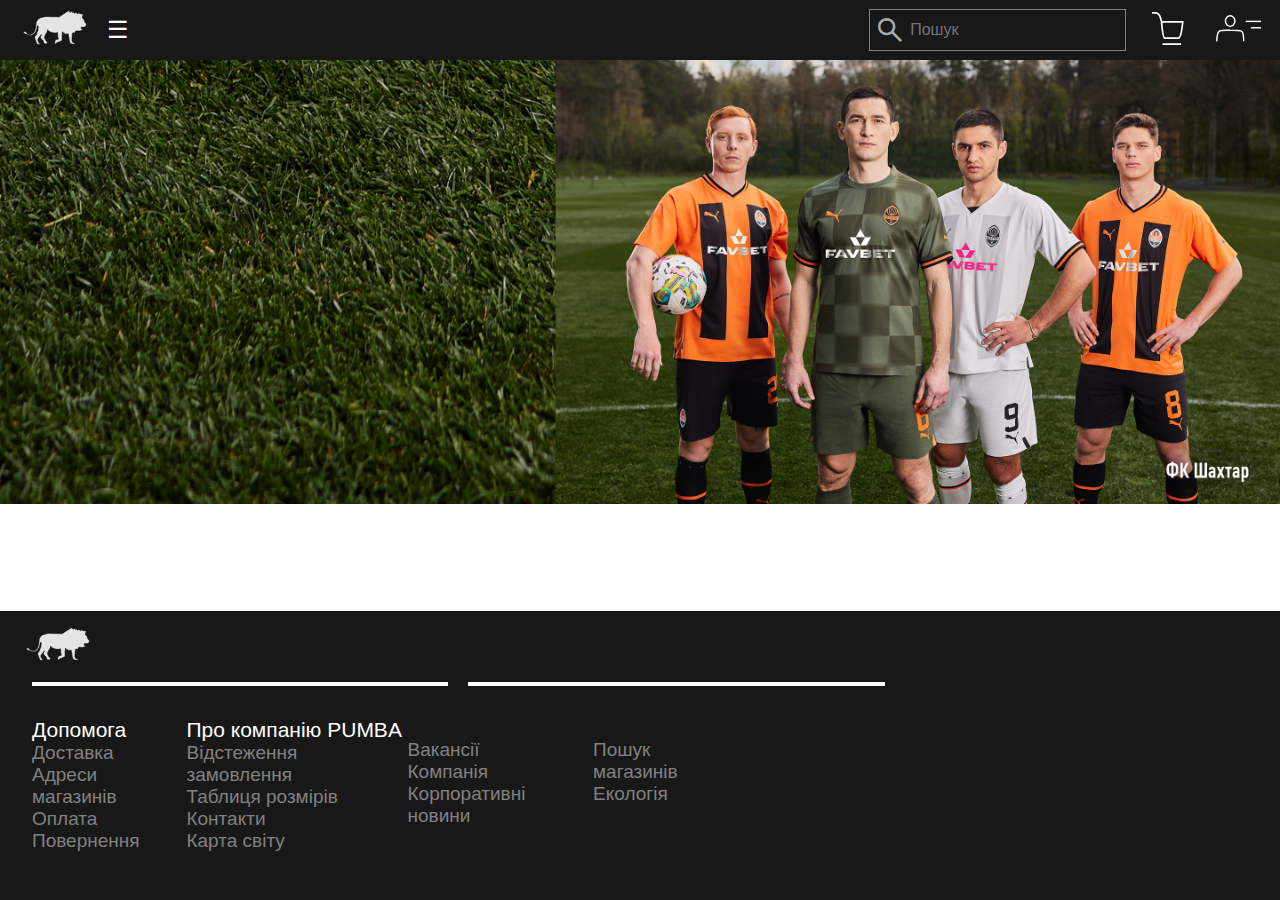
<file: pages/secondCollection.html>
<!DOCTYPE html>
<html lang="en">
<head>
    <meta charset="UTF-8">
    <meta name="viewport"
          content="width=device-width, user-scalable=no, initial-scale=1.0, maximum-scale=1.0, minimum-scale=1.0">
    <meta http-equiv="X-UA-Compatible" content="ie=edge">
    <meta name="viewport" content="width=device-width, initial-scale=1.0">
    <title>Second collection</title>
    <link href="https://cdn.jsdelivr.net/npm/bootstrap@5.3.2/dist/css/bootstrap.min.css" rel="stylesheet"
          integrity="sha384-T3c6CoIi6uLrA9TneNEoa7RxnatzjcDSCmG1MXxSR1GAsXEV/Dwwykc2MPK8M2HN" crossorigin="anonymous">
    <script src="https://cdn.jsdelivr.net/npm/bootstrap@5.3.2/dist/js/bootstrap.bundle.min.js"
            integrity="sha384-C6RzsynM9kWDrMNeT87bh95OGNyZPhcTNXj1NW7RuBCsyN/o0jlpcV8Qyq46cDfL"
            crossorigin="anonymous"></script>
    <link rel="stylesheet" href="../css/index.css">
    <link rel="script" href="../js/script.js">
    <link rel="icon" href="../pics/pumba.svg">
    <link rel="stylesheet" href="https://fonts.googleapis.com/css2?family=Material+Symbols+Outlined:opsz,wght,FILL,GRAD@20..48,100..700,0..1,-50..200" />
    <link rel="stylesheet" href="https://fonts.googleapis.com/css2?family=Material+Symbols+Outlined:opsz,wght,FILL,GRAD@24,400,0,0" />
</head>
<body>
<header class="header">
    <div class="header_main">
        <!--logo without picture-->
        <div class="logo_div">
            <a href="../index.html" class="logo"><img src="../pics/pumba.svg" class="logo_pumba" alt="need pumba"> </a>
            <div class="menu-icon" id="menu-icon">&#9776;</div>
        </div>
        <!--navigation-->
        <div class="nav">
            <a href="#" class="nav_item_div" id="nav_item_div1"><span class="nav_item"
                                                                      id="nav_item1"> Чоловіки </span></a>
            <a href="#" class="nav_item_div" id="nav_item_div2"><span class="nav_item" id="nav_item2"> Жінки </span></a>
            <a href="#" class="nav_item_div" id="nav_item_div3"><span class="nav_item" id="nav_item3"> Діти </span></a>
            <a href="#" class="nav_item_div" id="nav_item_div4"><span class="nav_item"
                                                                      id="nav_item4"> Колекція </span></a>
            <a href="#" class="nav_item_div" id="nav_item_div5"><span class="nav_item" id="nav_item5"> Спорт </span></a>
            <a href="#" class="nav_item_div" id="nav_item_div6"><span class="nav_item" id="nav_item6"> Технології </span></a>
            <a href="#" class="nav_item_div" id="nav_item_div7"><span class="nav_item" id="nav_item7"> Розпродаж </span></a>
        </div>
        <div class="search">
            <label class="header_label">
                <span class="material-symbols-outlined lupa">
                    search
                </span>
                <input class="header_input" type="search" placeholder="Пошук">
            </label>
            <div class="nav_icons">
                <button class="nav_button_icon"><img src="../pics/shop.svg" alt="" width="32" id="market_btn"
                                                     onclick="toggleMarket()"></button>
                <button class="nav_button_icon"><img src="../pics/person.svg" alt="" width="45" id="acc_btn"
                                                     onclick="toggleNotification()"></button>
            </div>
        </div>
    </div>
    <div class="header_description">
        <div class="nav_more" id="nav_more1">
            <div class="description_column_main">
                <a href="#" class="nav_more_item_main">Новини</a>
                <a href="#" class="nav_more_item_main">Теплі речі</a>
                <a href="#" class="nav_more_item_main">Хіти продажів</a>
                <a href="#" class="nav_more_item_main">Останні розміри</a>
            </div>
            <div class="description_columns">
                <a href="#" class="nav_more_item_header">Взуття</a>
                <a href="#" class="nav_more_item">Кросівки</a>
                <a href="#" class="nav_more_item">Кеди</a>
                <a href="#" class="nav_more_item">Зимові коросівки</a>
                <a href="#" class="nav_more_item">Автоспорт</a>
                <a href="#" class="nav_more_item">Бутси</a>
                <a href="#" class="nav_more_item">Для бігу</a>
                <a href="#" class="nav_more_item">Для тренувань</a>
                <a href="#" class="nav_more_item">Для баскетболу</a>
                <a href="#" class="nav_more_item">Шльопанці та сандалі</a>
            </div>
            <div class="description_columns">
                <a href="#" class="nav_more_item_header">Одяг</a>
                <a href="#" class="nav_more_item">Штани</a>
                <a href="#" class="nav_more_item">Куртки</a>
                <a href="#" class="nav_more_item">Легінси</a>
                <a href="#" class="nav_more_item">Олімпійки</a>
                <a href="#" class="nav_more_item">Поло</a>
                <a href="#" class="nav_more_item">Спортивні костюми</a>
                <a href="#" class="nav_more_item">Толстовки і худі</a>
                <a href="#" class="nav_more_item">Футболки і майки</a>
            </div>
            <div class="description_columns">
                <a href="#" class="nav_more_item_header">Аксесуари</a>
                <a href="#" class="nav_more_item">Головні убори</a>
                <a href="#" class="nav_more_item">Маски</a>
                <a href="#" class="nav_more_item">Рюкзаки</a>
                <a href="#" class="nav_more_item">Спортивні аксесуари</a>
                <a href="#" class="nav_more_item">Сумки</a>
                <a href="#" class="nav_more_item">Теплі аксесуари</a>
                <a href="#" class="nav_more_item">Рукавички</a>
            </div>
            <div class="description_columns">
                <a href="#" class="nav_more_item_header">Спорт</a>
                <a href="#" class="nav_more_item">Автоспорт</a>
                <a href="#" class="nav_more_item">Баскетбол</a>
                <a href="#" class="nav_more_item">Біг</a>
                <a href="#" class="nav_more_item">Плавання</a>
                <a href="#" class="nav_more_item">Тренінг</a>
                <a href="#" class="nav_more_item">Футбол</a>
            </div>
        </div>
        <div class="nav_more" id="nav_more2">
            <div class="description_column_main">
                <a href="#" class="nav_more_item_main">Новини</a>
                <a href="#" class="nav_more_item_main">Теплі речі</a>
                <a href="#" class="nav_more_item_main">Хіти продажів</a>
                <a href="#" class="nav_more_item_main">Останні розміри</a>
            </div>
            <div class="description_columns">
                <a href="#" class="nav_more_item_header">Взуття</a>
                <a href="#" class="nav_more_item">Кросівки</a>
                <a href="#" class="nav_more_item">Кеди</a>
                <a href="#" class="nav_more_item">Зимові коросівки</a>
                <a href="#" class="nav_more_item">Автоспорт</a>
                <a href="#" class="nav_more_item">Для бігу</a>
                <a href="#" class="nav_more_item">Для тренувань</a>
                <a href="#" class="nav_more_item">Шльопанці та сандалі</a>
                <a href="#" class="nav_more_item">Для баскетболу</a>
                <a href="#" class="nav_more_item">Бутси</a>
            </div>
            <div class="description_columns">
                <a href="#" class="nav_more_item_header">Одяг</a>
                <a href="#" class="nav_more_item">Штани</a>
                <a href="#" class="nav_more_item">Куртки</a>
                <a href="#" class="nav_more_item">Легінси</a>
                <a href="#" class="nav_more_item">Олімпійки</a>
                <a href="#" class="nav_more_item">Сукні і спідниці</a>
                <a href="#" class="nav_more_item">Спортивні костюми</a>
                <a href="#" class="nav_more_item">Толстовки і худі</a>
                <a href="#" class="nav_more_item">Топи і бра</a>
                <a href="#" class="nav_more_item">Футболки і майки</a>
                <a href="#" class="nav_more_item">Шорти</a>
                <a href="#" class="nav_more_item">Шкарпетки</a>
            </div>
            <div class="description_columns">
                <a href="#" class="nav_more_item_header">Аксесуари</a>
                <a href="#" class="nav_more_item">Головні убори</a>
                <a href="#" class="nav_more_item">Рюкзаки</a>
                <a href="#" class="nav_more_item">Спортивні аксесуари</a>
                <a href="#" class="nav_more_item">Сумки</a>
                <a href="#" class="nav_more_item">Теплі аксесуари</a>
                <a href="#" class="nav_more_item">Рукавички</a>
            </div>
            <div class="description_columns">
                <a href="#" class="nav_more_item_header">Спорт</a>
                <a href="#" class="nav_more_item">Автоспорт</a>
                <a href="#" class="nav_more_item">Баскетбол</a>
                <a href="#" class="nav_more_item">Біг</a>
                <a href="#" class="nav_more_item">Плавання</a>
                <a href="#" class="nav_more_item">Тренінг</a>
                <a href="#" class="nav_more_item">Футбол</a>
            </div>
        </div>
        <div class="nav_more" id="nav_more3">
            <div class="description_column_main">
                <a href="#" class="nav_more_item_main">Новини</a>
                <a href="#" class="nav_more_item_main">Теплі речі</a>
                <a href="#" class="nav_more_item_main">Ексклюзивно</a>
                <a href="#" class="nav_more_item_main">Останні розміри</a>
            </div>
            <div class="description_columns">
                <a href="#" class="nav_more_item_header">Хлопчики</a>
                <a href="#" class="nav_more_item">Взуття</a>
                <a href="#" class="nav_more_item">Одяг</a>
                <a href="#" class="nav_more_item">Аксесуари</a>
            </div>
            <div class="description_columns">
                <a href="#" class="nav_more_item_header">Двічата</a>
                <a href="#" class="nav_more_item">Взуття</a>
                <a href="#" class="nav_more_item">Одяг</a>
                <a href="#" class="nav_more_item">Аксесуари</a>
                <a href="#" class="nav_more_item"></a>
            </div>
            <div class="description_columns">
                <a href="#" class="nav_more_item_header">Колекції</a>
                <a href="#" class="nav_more_item">Mini paws</a>
                <a href="#" class="nav_more_item">Футбол</a>
            </div>
            <div class="description_columns">
                <a href="#" class="nav_more_item_header">Товари за віком</a>
                <a href="#" class="nav_more_item">Діти 0-4 роки</a>
                <a href="#" class="nav_more_item">Діти 4-8 років</a>
                <a href="#" class="nav_more_item">Діти 8-16 років</a>
            </div>
            <div class="description_columns">
                <a href="#" class="nav_more_item_header">За віком</a>
                <a href="#" class="nav_more_item">Хлопчики 0-4 роки</a>
                <a href="#" class="nav_more_item">Хлопчики 4-8 років</a>
                <a href="#" class="nav_more_item">Хлопчики 8-16 років</a>
            </div>
            <div class="description_columns">
                <a href="#" class="nav_more_item_header">За віком</a>
                <a href="#" class="nav_more_item">Двічата 0-4 роки</a>
                <a href="#" class="nav_more_item">Двічата 4-8 років</a>
                <a href="#" class="nav_more_item">Двічата 8-16 років</a>
            </div>
        </div>
        <div class="nav_more" id="nav_more4">
            <div class="description_columns">
                <a href="#" class="nav_more_item_header">Select</a>
                <a href="#" class="nav_more_item">MMQ</a>
                <a href="#" class="nav_more_item">PUMA X LEMLEM</a>
                <a href="#" class="nav_more_item">PUMA X LIBERTY</a>
                <a href="#" class="nav_more_item">PUMA X LUXE SPORT</a>
                <a href="#" class="nav_more_item">PUMA X STAPLE</a>
                <a href="#" class="nav_more_item">PUMA X SPONGEBOB</a>
                <a href="#" class="nav_more_item">PUMA X PERKS AND MINI</a>
                <a href="#" class="nav_more_item">PUMA X RHUIGI</a>
                <a href="#" class="nav_more_item">PUMA X RIPNDIP</a>
                <a href="#" class="nav_more_item">PUMA X YONA</a>
                <a href="#" class="nav_more_item">Velophais</a>
                <a href="#" class="nav_more_item">Select Outlet</a>
            </div>
            <div class="description_columns">
                <a href="#" class="nav_more_item_header">Lifestyle</a>
                <a href="#" class="nav_more_item">SLIPSTREAM & CALI</a>
                <a href="#" class="nav_more_item">Cali</a>
                <a href="#" class="nav_more_item">Complete</a>
                <a href="#" class="nav_more_item">DARE TO</a>
                <a href="#" class="nav_more_item">DOWNTOWN</a>
                <a href="#" class="nav_more_item">Infuse</a>
                <a href="#" class="nav_more_item">Mayze</a>
                <a href="#" class="nav_more_item">NAVI</a>
                <a href="#" class="nav_more_item">PALERMO</a>
                <a href="#" class="nav_more_item">Rider Pack</a>
                <a href="#" class="nav_more_item">RS</a>
                <a href="#" class="nav_more_item">T7</a>
                <a href="#" class="nav_more_item">Екологічні матеріали</a>
            </div>
        </div>
        <div class="nav_more" id="nav_more5">
            <div class="description_columns">
                <a href="#" class="nav_more_item_header">Автоспорт</a>
                <a href="#" class="nav_more_item">BMW Motorsport</a>
                <a href="#" class="nav_more_item">Mercedes AMG Petronas</a>
                <a href="#" class="nav_more_item">Porsche Legacy</a>
                <a href="#" class="nav_more_item">Scuderia Ferrari</a>
            </div>
            <div class="description_columns">
                <a href="#" class="nav_more_item_header">Футбол</a>
                <a href="#" class="nav_more_item">Мілан</a>
                <a href="#" class="nav_more_item">Шахтар</a>
                <a href="#" class="nav_more_item">Faster Football</a>
                <a href="#" class="nav_more_item">Manchester City</a>
                <a href="#" class="nav_more_item">Neymar Jr</a>
                <a href="#" class="nav_more_item">ORBITA</a>
            </div>
            <div class="description_columns">
                <a href="#" class="nav_more_item_header">Біг і Тренінг</a>
                <a href="#" class="nav_more_item">Puma Fit</a>
                <a href="#" class="nav_more_item">First Mile</a>
                <a href="#" class="nav_more_item">Nitro</a>
                <a href="#" class="nav_more_item">Studio</a>
                <a href="#" class="nav_more_item">SEASONS</a>
                <a href="#" class="nav_more_item">Studio Foundation</a>
                <a href="#" class="nav_more_item">Elite Run</a>
            </div>
            <div class="description_columns">
                <a href="#" class="nav_more_item_header">Баскетбол</a>
                <a href="#" class="nav_more_item">MB.02</a>
                <a href="#" class="nav_more_item">All-Pro Nitro</a>
                <a href="#" class="nav_more_item">Trash Talk</a>
            </div>
        </div>
        <div class="nav_more" id="nav_more6">
            <div class="description_columns">
                <a href="#" class="nav_more_item_header">Nitro</a>
                <a href="#" class="nav_more_item">dryCELL</a>
                <a href="#" class="nav_more_item">PROFOAM</a>
                <a href="#" class="nav_more_item">windCELL</a>
                <a href="#" class="nav_more_item">evoKNIT</a>
            </div>
            <div class="description_columns">
                <a href="#" class="nav_more_item_header">Better Cotton Initiative</a>
                <a href="#" class="nav_more_item">WARMCELL</a>
                <a href="#" class="nav_more_item">RAINCELL</a>
                <a href="#" class="nav_more_item">SOFTFOAM+</a>
                <a href="#" class="nav_more_item">EVA</a>
            </div>
            <div class="description_columns">
                <a href="#" class="nav_more_item_header">Шкіра</a>
                <a href="#" class="nav_more_item">CLOUDSPUN</a>
                <a href="#" class="nav_more_item">ULTRAWEAVE</a>
            </div>
        </div>
        <div class="nav_more" id="nav_more7">
            <div class="description_column_main">
                <a href="#" class="nav_more_item_main">Останні розміри</a>
            </div>
            <div class="description_columns">
                <a href="#" class="nav_more_item_header">Чоловіки</a>
                <a href="#" class="nav_more_item">Взуття</a>
                <a href="#" class="nav_more_item">Одяг</a>
                <a href="#" class="nav_more_item">Аксесуари</a>
            </div>
            <div class="description_columns">
                <a href="#" class="nav_more_item_header">Жінки</a>
                <a href="#" class="nav_more_item">Взуття</a>
                <a href="#" class="nav_more_item">Одяг</a>
                <a href="#" class="nav_more_item">Аксесуари</a>
            </div>
            <div class="description_columns">
                <a href="#" class="nav_more_item_header">Діти</a>
                <a href="#" class="nav_more_item">Взуття</a>
                <a href="#" class="nav_more_item">Одяг</a>
                <a href="#" class="nav_more_item">Аксесуари</a>
            </div>
        </div>
    </div>
    <div class="menu-list" id="menu-list" style="display:none;">
        <a href="#" class="nav_item_div"><span class="nav_item"> Чоловіки </span></a>
        <a href="#" class="nav_item_div"><span class="nav_item"> Жінки </span></a>
        <a href="#" class="nav_item_div"><span class="nav_item"> Діти </span></a>
        <a href="#" class="nav_item_div"><span class="nav_item"> Колекція </span></a>
        <a href="#" class="nav_item_div"><span class="nav_item"> Спорт </span></a>
        <a href="#" class="nav_item_div"><span class="nav_item"> Технології </span></a>
        <a href="#" class="nav_item_div"><span class="nav_item"> Розпродаж </span></a>
    </div>
    <div class="account_div p-3" id="acc_div" style="">
        <div class="acc_info">
            <div class="account_head">
                <span id="acc_header">Швидкі посилання</span>
                <button class="btn-krestik" id="btn-krestik-acc"><img src="../pics/krestik.svg" alt="none"
                                                                      onclick="hideNotification()"></button>
            </div>
            <div class="account_info">
                <a href="../pages/authorisation-page.html">
                    <div class="account_element">Особистий кабінет</div>
                </a>
                <a href="#">
                    <div class="account_element">Знайти кабінет</div>
                </a>
                <a href="#">
                    <div class="account_element">Повернення</div>
                </a>
                <a href="#">
                    <div class="account_element">Допомога</div>
                </a>
                <a href="#">
                    <div class="account_element">Вакансії</div>
                </a>
                <a href="#">
                    <div class="account_element">Мова</div>
                </a>
            </div>
            <form action="../pages/authorisation-page.html">
                <button class="acc_button">Вхід</button>
            </form>
            <div class="no_acc">
                <span id="text_no_acc">Немає аккаунту?</span>
                <a href="../pages/authorisation-page.html">
                    <div id="link_no_acc">ЗАРЕЄСТРУВАТИСЯ</div>
                </a>
            </div>
        </div>
    </div>
    <div class="market" id="market_div" style="display:none;">
        <div class="market_div">
            <div class="market-el-div">
                <span id="ur-basket">ВАШ КОШИК(0)</span>
                <button class="btn-krestik" id="btn-krestik-shop"><img src="../pics/krestik.svg" alt="none"
                                                                       onclick="hideMarket()"></button>
            </div>
            <span id="market-text">Ваш кошик порожній</span>
            <div class="basket"></div>
        </div>
    </div>
</header>
<div class="content">
    <div class="space-under-header"></div>
    <img class="background_pic" src="../pics/footballers.jpg" alt="">
</div>
<footer class="footer">
    <!--copyright-->
    <div class="div_footer">
        <div class="logo_div">
            <a href="" class="logo"><img src="../pics/pumba.svg" class="logo_pumba" alt="need pumba"> </a>
        </div>
        <div class="div_line">
            <div class="line">
            </div>
            <div class="line">
            </div>
        </div>
        <div class="helper">
            <div class="helper1">
                <span class="support">Допомога</span>
                <div class="support_items">
                    <a href="" class="helper_item">Доставка</a>
                    <a href="" class="helper_item">Адреси магазинів</a>
                    <a href="" class="helper_item">Оплата</a>
                    <a href="" class="helper_item">Повернення</a>
                </div>
            </div>
            <div class="helper2">
                <span class="support">Про компанію PUMBA</span>
                <div class="about">
                    <a href="" class="helper_item">Відстеження замовлення</a>
                    <a href="" class="helper_item">Таблиця розмірів</a>
                    <a href="" class="helper_item">Контакти</a>
                    <a href="" class="helper_item">Карта світу</a>
                </div>
            </div>
            <div class="another1">
                <div class="skip"></div>
                <a href="" class="helper_item">Вакансії</a>
                <a href="" class="helper_item">Компанія</a>
                <a href="" class="helper_item">Корпоративні новини</a>
            </div>
            <div class="another2">
                <div class="skip"></div>
                <a href="" class="helper_item">Пошук магазинів</a>
                <a href="" class="helper_item">Екологія</a>
            </div>
        </div>
    </div>
</footer>
<script src="../js/script.js"></script>
</body>
</html>
</file>
<file: css/index.css>
html, body {
    /*max-width: 100%;*/
    font-family: 'FFDIN Regular', 'FFDIN', Arial, sans-serif;
    /*color: #222;*/
    /*height:100%;*/
    min-width: 300px;
}
body, h1, p, ul, li {
    margin: 0;
    padding: 0;
}
@font-face {
    font-family: myFirstFont;
    src: url('fonts/ffdin-black.woff') format('woff');
}
button{
    cursor:pointer;
}
body{
    flex-direction: column;
    width:100%;
    display: grid;
    grid-template-rows: 1fr auto;
    min-height: 100vh;
}
ul, li {
    list-style: none;
}
.nav {
    padding: 0 0 0 1rem;
    display: flex;
    width:75%;
    column-gap: 55px;
}
.menu-icon {
    display: none;
    color:white;
    /*display:block;*/
    cursor: pointer;
    font-size: 24px;
}
.menu-list{
    display:none;
    position:absolute;
    background-color: #181818;
    width:100%;
    padding-left: 135px;
}
@media screen and (max-width: 1315px) {
    .nav {
        display: none;
    }
    .nav.show {
        display: flex;
    }
    .menu-icon {
        display: block;
    }
}
.headmain {
    width: 100%;
    display:block;
    flex: 1 1 auto;
}
.nav_item {
    color: white;
    font-size: 17px;
    border-bottom: 2px solid;
    border-bottom-color: rgba(0,0,0,0);
    transition: border-bottom-color 0.25s ease-in-out, color 0.25s ease-in-out;
}
.nav_item_div{
    height:60px;
    display: flex;
    align-items: center;
}
.lupa {
    color: #aaaaaa;
    font-size: 32px !important;
}
.header_label {
    display:flex;
    border:1px solid grey;
    padding: 4px;
    width: content-box;
}
.nav_button_icon {
    background-color: rgba(0,0,0,0);
    border: none;
}
.header_input {
    padding: 4px;
    background-color: #181818;
    color: white;
    border:none;
    width:100%;
    font-size:1rem;
}

.header_description {
}
.header_description a, .nav_more_item {
    color: black;
}
.nav_more_item_main {
    font-size: 19px;
}
.nav_more_item_header {
    font-size: 1em;
    font-weight: bold;
    padding: 0 0 5px;
}
.nav_more {
    display: none;
    column-gap: 4em;
    padding: 3% 15% 2% 15%;
    width:100%;
    height: 400px;
    background-color: white;
}
.nav_more:hover{
    display:flex;
}
.description_columns, .description_column_main {
    display:flex;
    flex-direction: column;
    /*width:fit-content;*/
}
.description_column_main {
    height:100%
}
.header {
    position: fixed;
    width: 100%;
    z-index: 1;
    height:4rem;
    min-width: 350px;
}
.header_main {
    background-color: #181818;
    display: flex;
    align-items: center;
    padding: 0 1% 0 1%;
    flex-direction: row;
    justify-content: space-between;
    /*justify-content: space-between;*/
}
.search {
    display:flex;
    margin: 9px 0;
    justify-content: space-between;
    column-gap: 20px;
}
.logo {
    color: white;
    text-decoration: none;
    font-size: 18px;
    font-weight: bold;
}
.div-dropdown{
    display:none;
    /*overflow:hidden;*/
}
.nav_icons {
    column-gap: 20px;
    display: flex;
    /*padding: 0 0 0 25px;*/
}
.footer {
    display: flex;
    background-color: #181818;
    align-items: center;
    flex: 0 0 auto;
    padding: 1rem 0 3rem 1rem;
    /*bottom: 0;*/
}
.acc_info{
}
.account_div {
    width: 260px;
    height: 400px;
    background-color: white;
    /*display:none;*/
    max-width: 100%;
    position:absolute;
    top:0.5rem;
    right:0.5rem;
    display:none;
    transition: opacity 0.5s ease-in-out, transform 0.5s ease-in-out;
    opacity: 0;
    transform: translateY(-20px);
}
.account_head {
    display:flex;
    margin: 0 0 10px;
    justify-content: space-between;
}
.account_element {
    color:black;
    border-bottom: 1px solid #000;
    font-size: 19px;
}
.acc_button {
    margin:4rem 0 1rem 0;
    width:100%;
    background-color: #AE946D;
    padding: 7px 0;
    border: none;
    color:white;
}
#link_no_acc {
    font-weight: bold;
    font-size: 12px;
    color:black;
    border-bottom: 2px solid;
    transition: border-bottom-color 0.3s;
    border-bottom-color: rgb(200,200,200);
}
#link_no_acc:hover{
    border-bottom-color: rgb(0,0,0);
}
#text_no_acc {
    font-size: 13px;
}
#acc_header {
    font-weight: bold;
    color: grey;
}
.no_acc {
    display:flex;
    justify-content: center;
    column-gap: 3px;
}
.market-el-div {
    display:flex;
    justify-content: space-between;
    margin: 0 0 2rem;
}
.market {
    padding:1rem;
    position: absolute;
    right:0;
    top:0;
    width:400px;
    height:1080px;
    background-color: white;
    display: block;
    transition: opacity 0.5s ease-in-out, transform 0.5s ease-in-out;
    /*opacity: 0;*/
    transform: translateX(100%);
}

.market_div {
    /*justify-content: center;*/
    display:flex;
    flex-direction: column;
}
#market-text {
    justify-content: center;
    display:flex;
    font-weight: bold;
}
.btn-krestik {
    border:none;
    width:content-box;
    background-color: rgba(0,0,0,0%);
    cursor:pointer;
}
.basket {
    justify-content: center;
    display:flex;
}
#ur-basket{
    font-weight: bold;
    font-size: 12px;
    color:grey;
}
.section_title,.section_description {
    font-family: Arial, sans-serif;
}
.section_title {
    font-size: 50px;
    /*color: white;*/
}
.section_description {
    font-size: 25px;
    font-weight: bold;
    /*color:white;*/
}
.gallery {
    margin: 3% auto;
}
.collection {
    display: flex;
    position: relative;
    width: 1150px;
    margin: 0 auto;
    justify-content: space-around;
    flex-direction: row;
}

.otstup {
    margin: 2% 0;
}
.arrow-left {
    left: 0;
}
.arrow-right {
    right: 0;
    transform: rotateY(180deg);
}
.arrow {
    width: 65%;
}
.items_pic {
    display: flex;
}
.image-for-shop{
    width: 200px;
}
.arrow-right, .arrow-left {
    position: absolute;
    top: 30%;
    font-size: 0;
}
.background_pic {
    width: 100%
}
.div_background_pic {
    width: 100%;
    height: fit-content;
    display: block;
    max-height: 100%;
}
.item_list {
    display: flex;
    flex-direction: column;
    width: 300px;
    align-items: center;
    justify-content: center;
}
.slick-arrow{
    
}
.slider{
    justify-content: space-around;
    flex-direction: row;
    width: 1150px;
    position: relative;
    margin: 0 auto;
    height:300px;
}
.item_list:hover .btn-on-pic{
    display:flex;
}

.item_name, .item_price {
    font-size: 14px;
    color: black;
    text-decoration: none;
    width: fit-content;
}
.item_price {
    font-weight: bold;
}
.items_on_pic {
    position: absolute;
    margin: 10% 0 0 100px;
    color:white;
    transform: translate(20%, 50%);
    width: content-box;
}
.item_link {
    text-decoration: none;
    color: white;
    transition: color 0.3s ease-in-out;
}
.item_link:hover {
    color: black;
}
.btn-on-pic{
    position:absolute;
    width: 75px;
    height: 35px;
    background-color: black;
    justify-content: center;
    align-items: center;
    font-weight: bold;
    color: white;
    border: 2px solid black;
    transition: background-color 0.3s, color 0.3s;
    transform: translate(-45%,200%);
    display:none;
}
.btn-on-pic:hover{
    background-color:#aaaaaa;
    color:black;
    display:block
}
.shop_button {
    padding: 13px 0 ;
    display:block;
    justify-content: center;
    font-size: 13px;
    text-align: center;
    font-weight: bold;
    width: 13rem;
    transition: background-color 0.3s;
    background-color: white;
}
.shop_button:hover{
    background-color: grey;
}
@keyframes colorChange {
    0% { background-color: red; }
    50% { background-color: blue; }
    100% { background-color: red; }
}
.link_button {
    text-decoration: none;
}
#white_foot1 {
    width: 194px;
}

.shop_button + .shop_button {
    margin: 0 10px 0 20px;
}
.shahtar {
    color: white;
}
.logo_pumba {
    width: 4rem;
    margin: 0 0 0 10px;
}
.logo_div {
    align-items: center;
    display:flex;
    column-gap: 20px;
}
.div_footer {
    display: flex;
    flex-direction: column;
    width: 70%;
}
.line {
    border: 2px solid white;
    /*stroke-width: 2px;*/
    stroke: #FFF;
    width: 35rem;
}
.div_line {
    margin: 1rem;
    display: flex;
    /*justify-content: space-between;*/
    column-gap: 20px;
}
.helper {
    margin: 1rem 0 0 1rem;
    display: flex;
    justify-content: space-between;
    width: 80%;
}
a {
    text-decoration: none;
}
.helper_item {
    color: rgb(129, 129, 129);
    font-size: 19px;
}
.helper1, .support_items, .helper2, .helper_item {
    display: flex;
    flex-direction: column;
}
.support {
    color: white;
    font-size: 21px;
}
.skip {
    height: 21px;
}
/*.header_main:has(nav > #nav_item1:hover)  .header_description > .nav_more > .description_columns > .nav_more_item*/
/*{*/
/*    color:white;*/
/*}*/
#hiden_element {
    display:none;
}
.link-for-main-shop {
    color:white;
}
/* Страница авторизации */
#space {
    width:100%;
    display: flex;
    justify-content: center;
    padding: 2rem 0 0 0;
}
.content {
    flex: 1;
}
.choose {
    justify-content: center;
    display: flex;
    margin: 0 0 20px 0;
}
.nadpis {
    width:100%;
    height:100px;
    background-color:#EEEEEE;
    align-items: center;
    display: flex;
    /*padding: 0 0 0 10rem;*/
    font-size: 24px;
}
#nadpis {
    margin: 0 0 0 150px;
}
.space-under-header {
    height:60px;
}
.text {
    width:13rem;
    border-bottom: 2px black solid;
    display: flex;
    justify-content: center;
    font-size: 25px;
    font-weight: bold;
    cursor:pointer;
    padding: 10px 0;
}
.auntification {
    width: 500px;
    display:flex;
    flex-direction: column;
    /*justify-content: center;*/
    align-items: center;
    margin: 0 0 3em 0;
}
.pole {
    display:flex;
    flex-direction: column;
    justify-content: center;
}
.input {
    display:flex;
    justify-content: center;
    padding: 0 0 10px 0;
}
.label-input {
    width:300px;
    height:40px;
    font-size: 15px;
}
.buttons{
    display:flex;
    /*justify-content: center;*/
    column-gap: 15px;
    align-items: center;
    margin: 13px 0;
    width:fit-content;
}
#login {
}
.lbl-n-btn{
    width:300px;
}
.autor-buttons{
    font-size: 15px;
    font-weight: bold;
    background-color: grey;
    color: white;
    border: grey 1px solid;
    transition: background-color 0.3s, color 0.3s;
}
#uviti-acc:disabled{
    background-color: white;
}
#uviti-acc {
    padding:16px 58px 15px;
}
#uviti-acc:hover, #create-acc:hover{
    color: black;
    background-color: white;
    border: black 1px solid;
}
#create-acc{
    padding: 16px;
    width:200px;
}
#for-reg {
    display:none;
}
#for-log{
    width:300px;
    display:flex;
    align-items: center;
    justify-content: space-between;
}
#forgot {
    color:black;
    border-bottom: 1px black solid;
    font-size:12px;
    font-weight:bold;
}
#forgot:hover{
    border:none;
}
#pole-for-login{
    /*display:none;*/
}
#pole-for-registr{
    display:none;
}
.abo {
    display:flex;
    column-gap: 10px;
    height:15px;
    justify-content: center;
}
.line_author {
    border-bottom:1px black solid;
    width:10rem;
    height:10px;
}
#abo{
    font-weight: bold;
    font-size: 15px;
    padding: 1px 0 0 0;
}
#another_button {
    display:flex;
    justify-content: center;
}
#another {
    margin: 10px 0 0 0;
    padding: 10px 0;
    width:300px;
    display:flex;
    justify-content: center;
    align-items: center;
    column-gap: 10px;
}
#registr {
    color: grey;
    border-bottom: 1px grey solid;
}
#img-dop-acs{
    /*stroke:black;*/
    width:20px;
}
.fader {
    width:500px;
    height:400px;
    justify-content: center;
    align-items: center;
    font-size: 40px;
    display:flex;
    color:black;
    background-color: rgb(222,222,222);
    transition: background-color 1s initial;
}
.words-span {
    font-size: 40px;
    color:black;
}

/*______________________________________________________*/
.container {
    max-width: 700px;
    margin: 0 auto;
}

.itc-slider__item {
    flex: 0 0 50%;
    max-width: 50%;
    height: 250px;
    display: flex;
    justify-content: center;
    align-items: center;
    color: rgba(255, 255, 255, 0.8);
    font-size: 7rem;
}

.itc-slider__item:nth-child(1) {
    background-color: #f44336;
}

.itc-slider__item:nth-child(2) {
    background-color: #9c27b0;
}

.itc-slider__item:nth-child(3) {
    background-color: #3f51b5;
}

.itc-slider__item:nth-child(4) {
    background-color: #03a9f4;
}

.itc-slider__item:nth-child(5) {
    background-color: #4caf50;
}
.dark_shop_button{
    background-color: black;
    transition: background-color 0.3s;
}
.dark_shop_button:hover{
    background-color: grey;
}
.bg-black {
    transition: background-color 0.5s; !important;
}
.bg-black:hover{
    background-color: #aaaaaa; !important;
}
.btn {
    border: 1px black solid;
}
</file>
